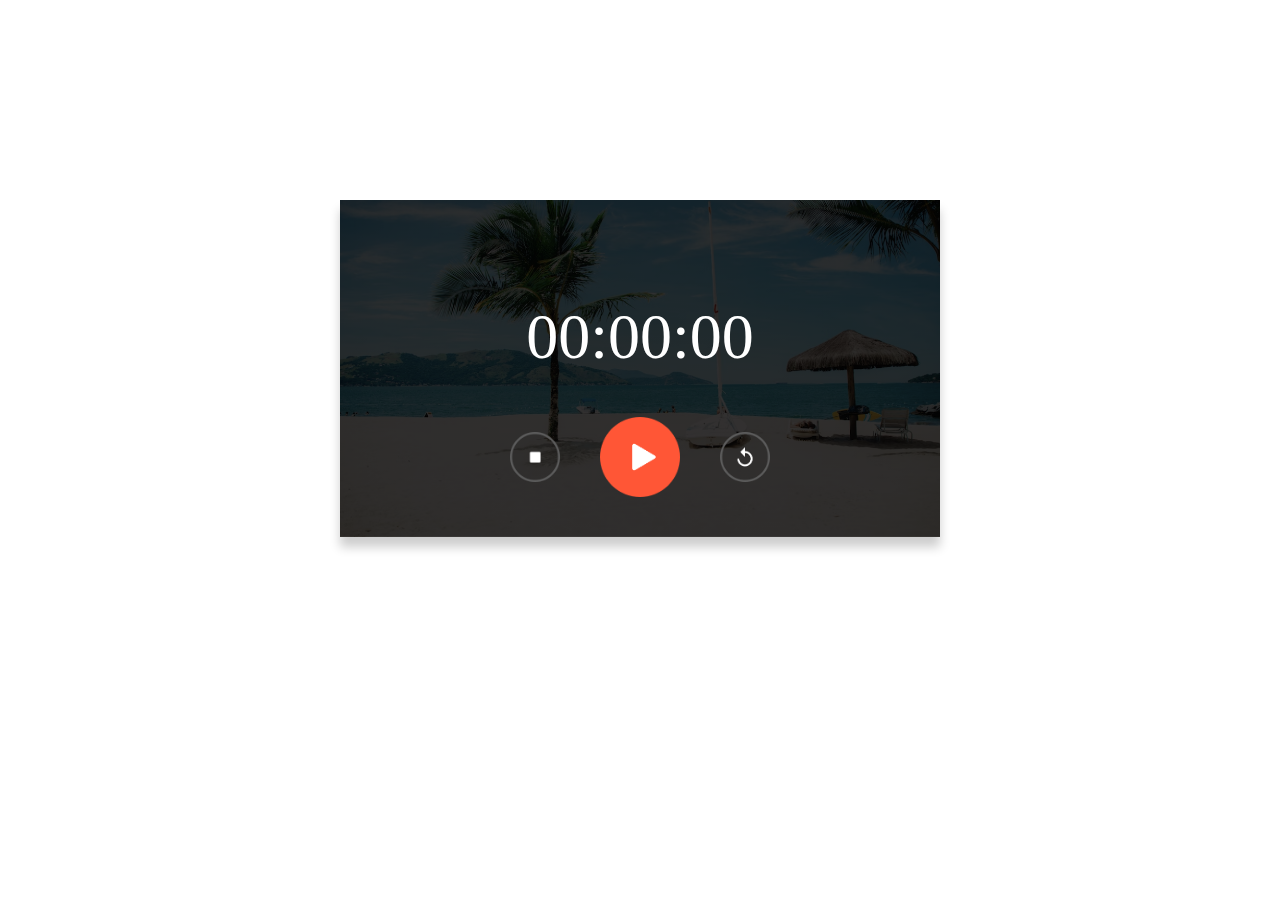
<file: my beginner level projects/#1/index.html>
<!DOCTYPE html>
<html lang="en">
<head>
    <meta charset="UTF-8">
    <meta name="viewport" content="width=device-width, initial-scale=1.0">
    <title>stopwatch </title>
    <link rel="stylesheet" href="index.css">
</head>
<body>
    <div class ="stopwatch">
        <h1 id="displayTime"> 00:00:00 </h1>
        <div class="buttons">
            <img src="images/stop.png"  onclick="watchStop()">
            <img src="images/start.png" onclick="watchStart()">
            <img src="images/reset.png" onclick="watchset()">
            
        </div>
    </div>
    <script src="index.js"> </script>
</body>
</html>
</file>
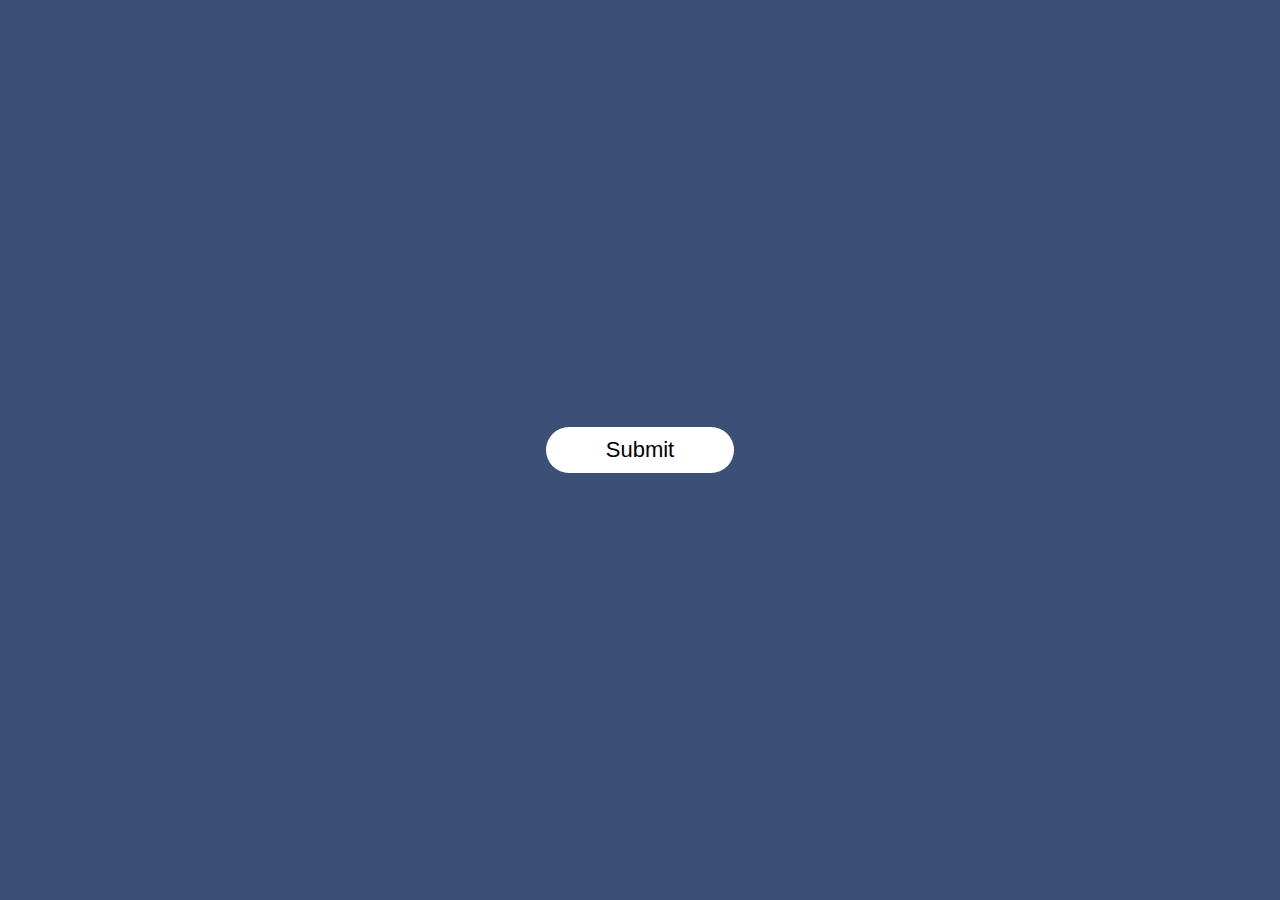
<file: my beginner level projects/#2/index.html>
<!DOCTYPE html>
<html lang="en">
<head>
    <meta charset="UTF-8">
    <meta name="viewport" content="width=device-width, initial-scale=1.0">
    <title>Document</title>
    <link rel="stylesheet" href="index.css">
</head>
<body>
    <div class="container"> 
        <button type="submit" class="btn" onclick="openPopup()"> Submit</button>
        <div class="popup" id="popup">
            <img src="tick.png">
            <h2> Thank you! </h2>
            <p> your details has been successfully submitted. Thanks </p>
            <button type="button" onclick="closePopup()"> Ok </button>

        </div>
    </div>
    <script src="index.js"> </script>
</body>
</html>
</file>
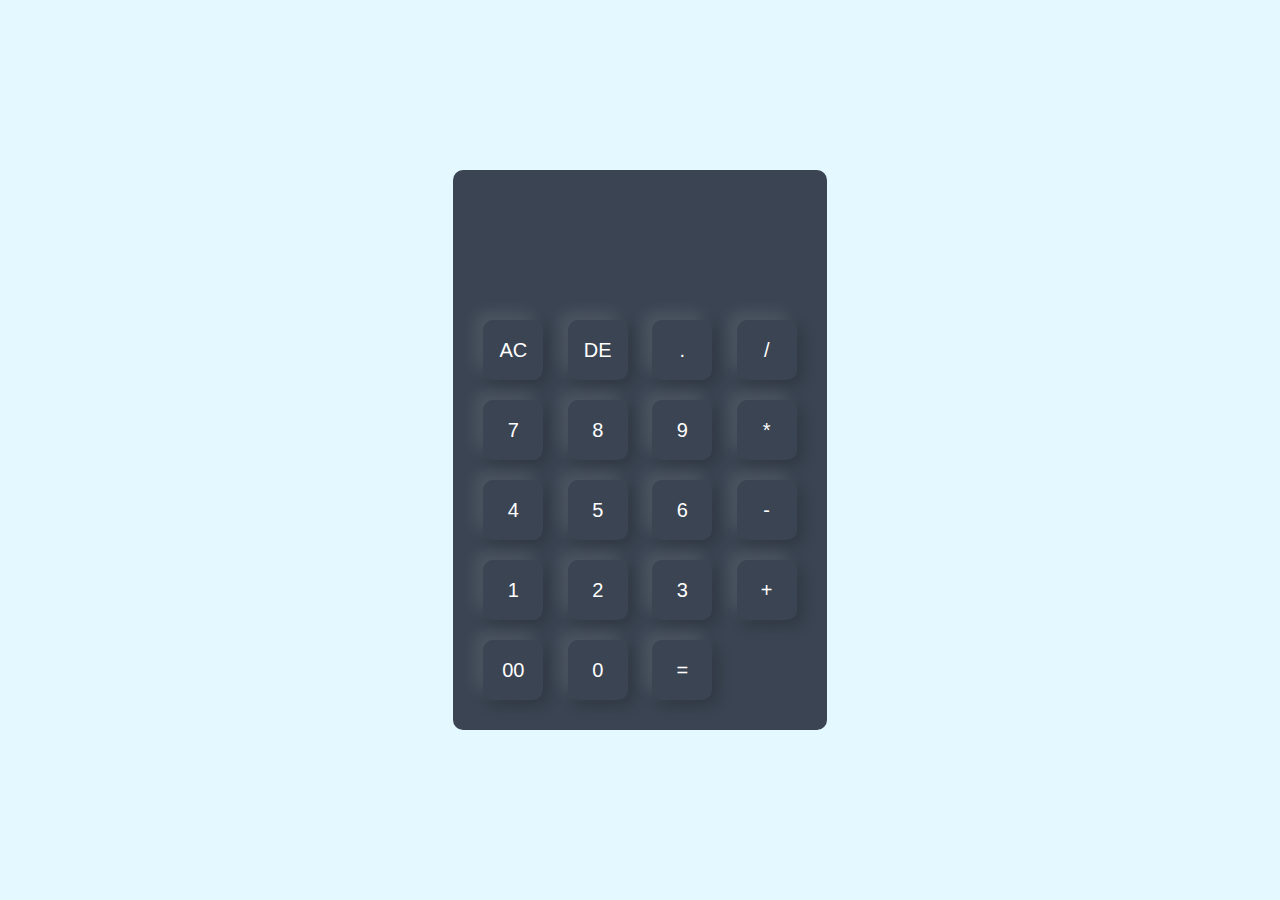
<file: my beginner level projects/#3/index.html>
<!DOCTYPE html>
<html lang="en">
<head>
    <meta charset="UTF-8">
    <meta name="viewport" content="width=device-width, initial-scale=1.0">
    <title>Document</title>
    <link rel="stylesheet" href="index.css">
</head>
<body>
    <div class="container">
        <div class="calculator">
            <form>
               <div class="display">
                <input type="text" name="display">
               </div>
               <div> <input type="button" value="AC" onclick="display.value" onclick="myreset()" class="operator">
                <input type="button" value="DE" onclick="display.value = display.value.toString().slice(0,-1)" class="operator">
                <input type="button" value="." onclick="display.value += '.' " class="operator">
                <input type="button" value="/" onclick="display.value += '/' " class="operator">
            </div>
            <div>
                <input type="button" value="7" onclick="display.value += '7' ">
                <input type="button" value="8" onclick="display.value += '8' ">
                <input type="button" value="9" onclick="display.value += '9' ">
                <input type="button" value="*" onclick="display.value += '*' " class="operator">                     
                <div>
                   <input type="button" value="4" onclick="display.value += '4' ">
                    <input type="button" value="5" onclick="display.value += '5' " >
                    <input type="button" value="6" onclick="display.value += '6' "  >
                    <input type="button" value="-" onclick="display.value += '-' "  class="operator" >
                    <div>
                        <input type="button" value="1" onclick="display.value += '1' " >
                        <input type="button" value="2" onclick="display.value += '2' " >
                        <input type="button" value="3" onclick="display.value += '3' " >
                        <input type="button" value="+" onclick="display.value += '+' "  class="operator">
                        <div>
                            <input type="button" value="00" onclick ="display.value += '00' " >
                            <input type="button" value="0" onclick ="display.value += '0' ">
                            <input type="button" value="=" onclick="display.value = eval(display.value)" class="operator">
                            <script src="index.js"> </script>
                        </div>
                    </div>
                </div>
            </div>
            </form>
        </div>
    </div>
    
</body>
</html>
</file>
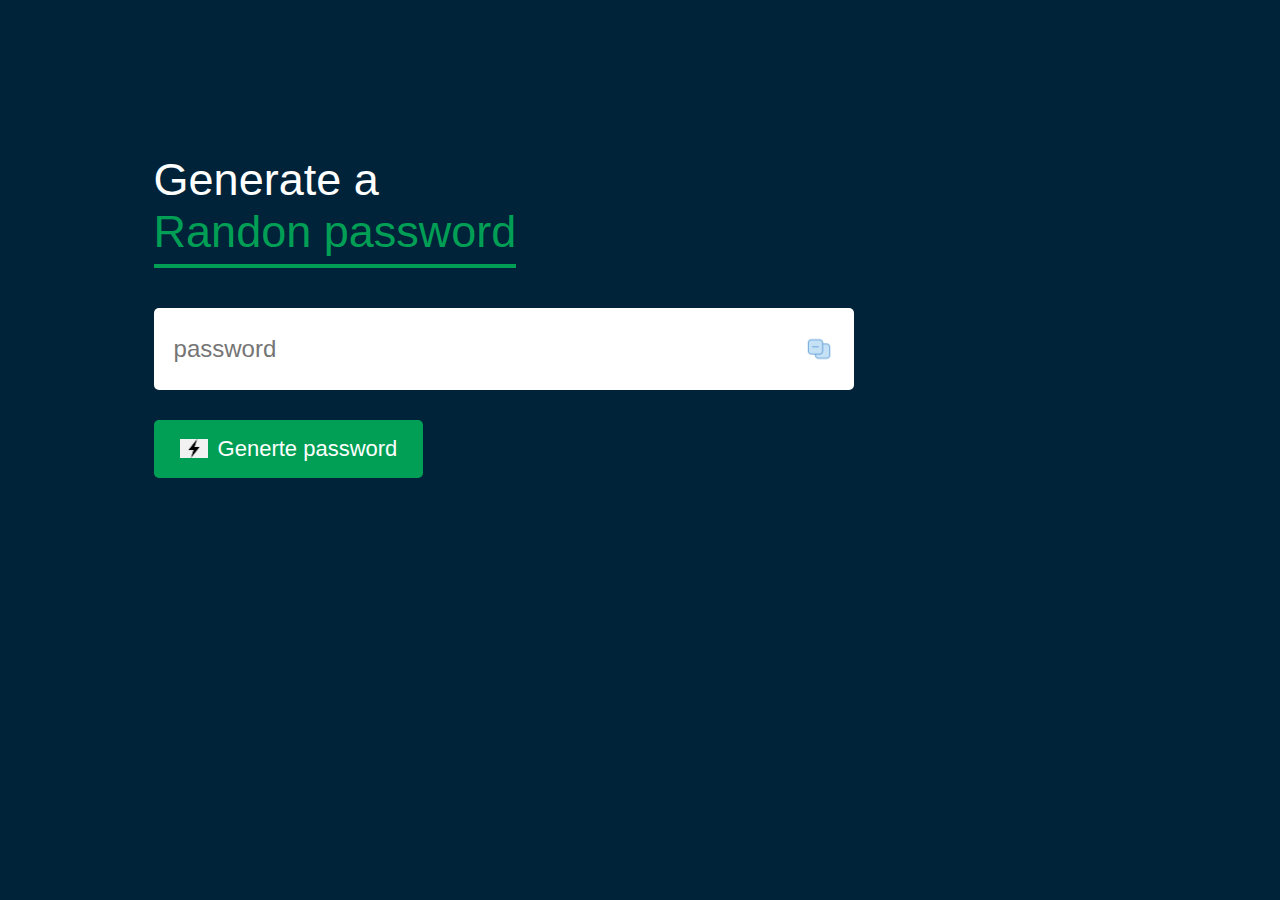
<file: my beginner level projects/#4/index.html>
<!DOCTYPE html>
<html lang="en">
<head>
    <meta charset="UTF-8">
    <meta name="viewport" content="width=device-width, initial-scale=1.0">
    <title>Random password generator</title>
    <link rel="stylesheet" href="index.css">
</head>
<body> 
    <div class="container">
        <h1>Generate a
            <br><span>Randon password</span><br></h1>
        <div class="display">
            <input type="text" id="password"  placeholder="password">
            <img src="icon.png" onclick="copytext()">
        </div>
        <button onclick="createpassword()"><img src="charge.png"> Generte password</button>
        <script src="index.js"></script>
    </div>
</body>
</html>
</file>
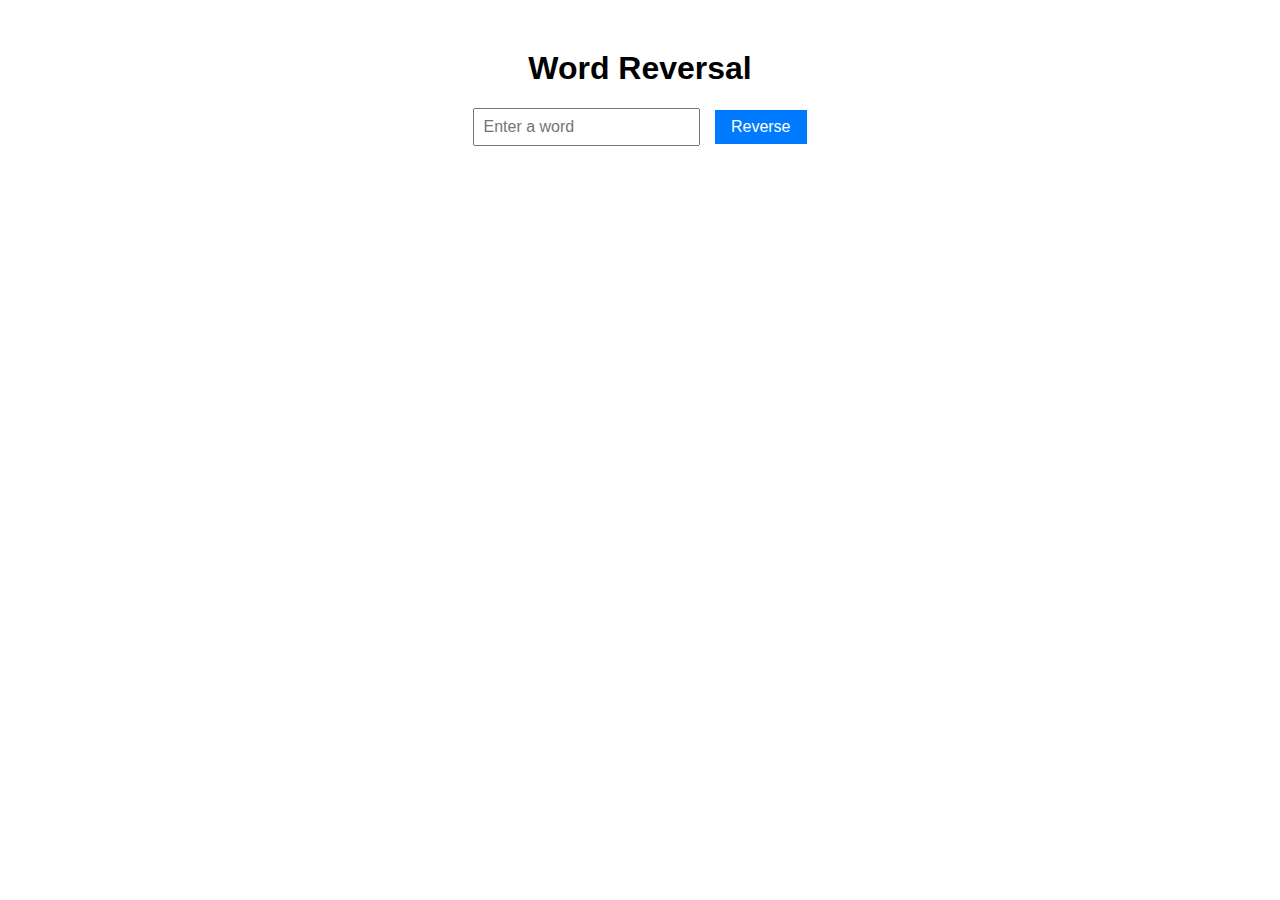
<file: my beginner level projects/#5/index.html>
<!DOCTYPE html>
<html lang="en">
<head>
    <meta charset="UTF-8">
    <meta name="viewport" content="width=device-width, initial-scale=1.0">
    <title>Word Reversal</title>
    <link rel="stylesheet" href="indedx.css">
</head>
<body>
    <div class="container">
        <h1>Word Reversal</h1>
        <input type="text" id="wordInput" placeholder="Enter a word">
        <button onclick="reverseWord()">Reverse</button>
        <div id="result"></div>
    </div>

    <script src="index.js"></script>
</body>
</html>
</file>
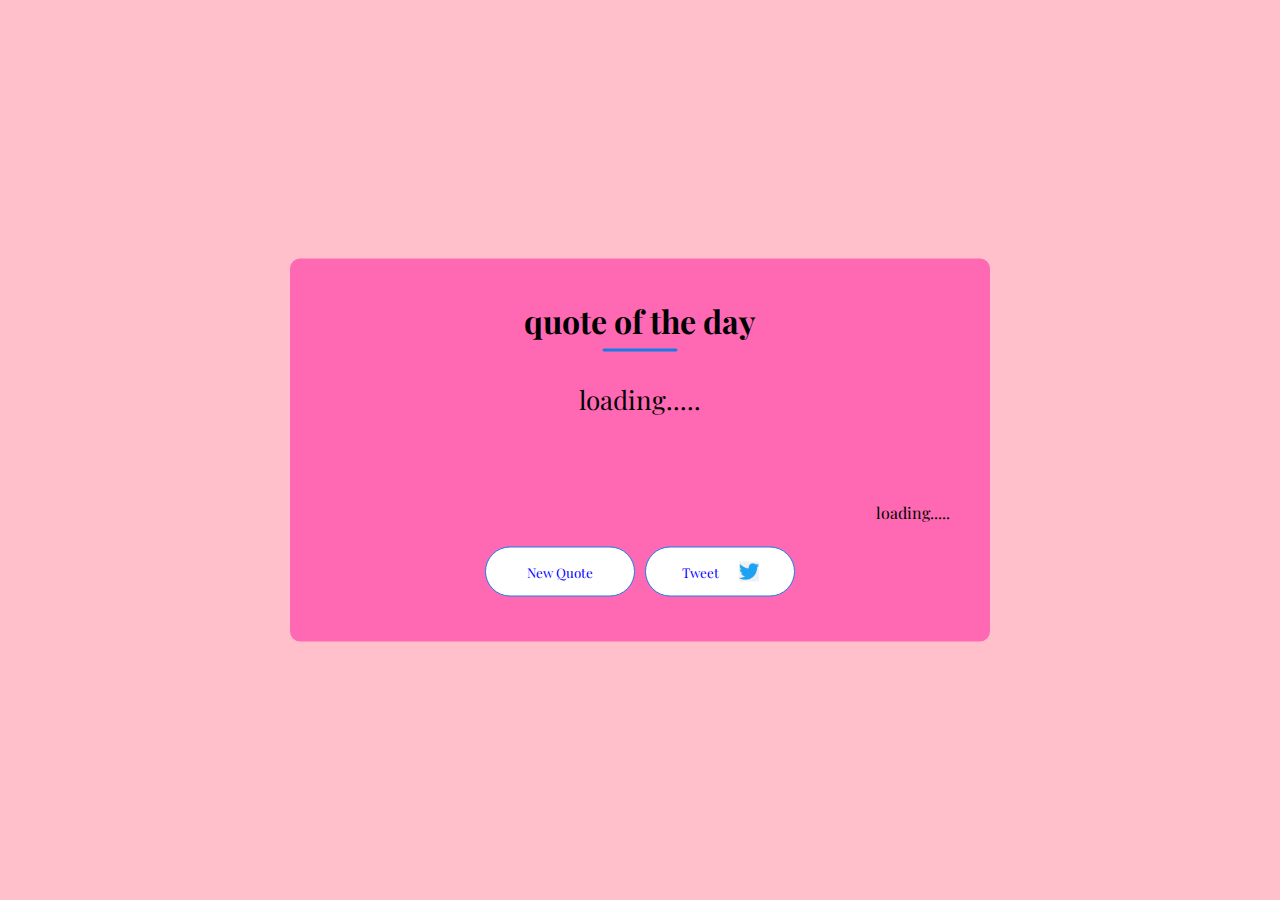
<file: my beginner level projects/#5/qoute generator/index.html>
<!DOCTYPE html>
<html lang="en">
<head>
    <meta charset="UTF-8">
    <meta name="viewport" content="width=device-width, initial-scale=1.0">
    <title>Quote of the day</title>
    <link rel="stylesheet"  href="index.css">
</head>
<body>
    <div class="quote-box">
        <h2> quote of the day</h2>
        <blockquote id="quote"> loading.....</blockquote>
        <span id="author"> loading.....</span>
        <div>
            <button onclick="getquote(api_url)"> New Quote </button>
            <button onclick="tweet()"> Tweet <img src="tweet.png.png" alt="image"> </button>
        </div>
</div>
<script src= "index.js"> </script>
</body>
</html>
</file>
<file: my beginner level projects/#1/index.css>
@import url('https://fonts.googleapis.com/css2?family=Courier+Prime:ital,wght@0,400;0,700;1,400;1,700&display=swap') 

.body{
    background: #edeaff;
    font-family: 'Courier Prime', monospace;
}

.stopwatch{
    width: 90%;
    max-width: 600px;
    background-image: linear-gradient(rgba(0,0,0,0.8),rgba(0,0,0,0.8)),url(images/background.png);
    background-size: cover;
    background-position: center;
    text-align: center;
    padding: 40px 0;
    color: #fff;
    margin: 200px auto 0 ;
    box-shadow: 0 10px 10px rgba(0,0,0,0.2);
}

.stopwatch h1 {
   margin-top: 60px;
   font-size: 64px;
   font-weight: 300;
}
.buttons{
    display: flex;
    align-items: center;
    justify-content: center;
}
.buttons img{
    width: 50px;
    margin: 0 20px;
    cursor:  pointer;
}

.buttons img:nth-child(2){
    width: 80px;
}
</file>
<file: my beginner level projects/#2/index.css>
*{
    margin: 0;
    padding: 0;
    box-sizing: border-box;
    font-family: 'Poppins' , sans-serif;
}

.container{
    width: 100%;
    height: 100vh;
    background: #3c5077;
    display: flex;
    align-items: center;
    justify-content: center;
}
.btn{

    padding: 10px 60px;
    background: #fff;
    border: 0;
    outline: none;
    cursor: pointer;
    font-size: 22px;
    font-weight: 500;
    border-radius: 30px;
}
.popup{
    width: 400px;
    background: #fff;
    border-radius: 6px;
    position: absolute;
    top: 0;
    left: 50%;
    transform: translate(-50%, -50%) scale(0.1);
    text-align: center;
    padding: 0 30px 30px;
    color: #333;
    visibility: hidden;
    transition: transform 0.4s, top 0.4s;
}
.popup img{
    width: 100px;
    margin-top: -50px;
    border-radius: 50%;
    box-shadow: 0 2px 5px rgba(0,0,0,0.2);
}
.open-popup{
    visibility: visible;
    top: 50%;
    transform: translate(-50%,-50%) scale(1);
}
.popup h2{
    font-size: 38px;
    font-weight: 500;
    margin: 30px 0 10px;
}
.popup button{
    width: 100%;
    margin-top: 50px;
    padding: 10px 0;
    background: #6fd649;
    color: #fff;
    border:  0;
    outline: none;
    font-size: 18px;
    border-radius: 4px;
    cursor: pointer;
    box-shadow: 0 5px 5px rgba(0,0,0,0.2); 
}
</file>
<file: my beginner level projects/#3/index.css>
*{
    margin: 0;
    padding: 0;
    font-family: 'poppins',  sans-serif;
    box-sizing: border-box;
}

.container{
    width: 100%;
    height: 100vh;
    background: #e3f9ff;
    display: flex;
    align-items: center;
    justify-content: center; ;
}
.calculator{
    background: #3a4452;
    padding: 20px;
    border-radius: 10px;
}
.calculator form input{
   border: 0;
   outline: 0;
   width: 60px;
   height: 60px;
   border-radius: 10px;
   box-shadow: -8px -8px 15px rgba(255, 255, 255,0.1),5px 5px 15px rgba(0,0,0,0.2);
   background: transparent;
   font-size: 20px;
   color: #fff;
   cursor: pointer;
   margin: 10px;
} 

form .display{
    display: flex;
    justify-content: flex-end;
    margin: 20px 0; 
}
form .display input{
    text-align: right;
    flex: 1;
    font-size: 45px;
    box-shadow: none;
}
form input.equal{
    width: 145px;
}
</file>
<file: my beginner level projects/#4/index.css>
*{
    margin: 0;
    padding: 0;
    font-family: 'poppins', sans-serif;
    box-sizing: border-box;
}
body{
 background: #002339;
 color: #fff;
}
.container{
    margin: 12%;
    width: 90%;
    max-width: 700px;
}
.display{
    width: 100%;
    margin-top: 50px;
    margin-bottom: 30px;
    background: #fff;
    color: #333; 
    display: flex;
    align-items: center;
    justify-content: space-between;
    padding: 26px 20px;
    border-radius: 5px;
}
.container h1{
    font-weight: 500;
    font-size: 45px;
}
.container h1 span{
    color: #019f55;
    border-bottom: 4px solid #019f55;
    padding-bottom: 7px;
}
 .display img{
   width: 30px;
   cursor: pointer;
 }
.display input{
    border: 0;
    outline: 0;
    font-size: 24px;
}
.container button img{
    width: 28px;
    margin-right: 10px;
    background-color: #019f55;
}
.container button{
    border: 0;
    outline: 0;
    background: #019f55;
    color: #fff;
    font-size: 22px;
    font-weight: 300;
    display: flex;
    align-items: center;
    justify-content: center;
    padding: 16px 26px;
    border-radius: 5px;
    cursor: pointer;
}
</file>
<file: my beginner level projects/#5/indedx.css>
body {
    font-family: Arial, sans-serif;
    margin: 0;
    padding: 0;
}

.container {
    text-align: center;
    margin-top: 50px;
}

input[type="text"] {
    padding: 8px;
    font-size: 16px;
    margin-right: 10px;
}

button {
    padding: 8px 16px;
    font-size: 16px;
    background-color: #007bff;
    color: #fff;
    border: none;
    cursor: pointer;
}

#result {
    margin-top: 20px;
    font-size: 18px;
}
</file>
<file: my beginner level projects/#5/qoute generator/index.css>
@import url('https://fonts.googleapis.com/css2?family=Playfair+Display:ital,wght@0,400..900;1,400..900&display');
*{
    margin: 0;
    padding: 0;
    box-sizing: border-box;
    font-family: 'playfair display'; 
;
}
body{
    background: pink;
}
.quote-box{
    background: #FF69B4;
    width: 700px;
    position: absolute;
    top: 50%;
    left: 50%;
    transform: translate(-50%, -50%);
    padding: 40px;
    border-radius: 10px;
    text-align: center;
    box-shadow: 0 10px 20px 0px rgb(255,192,203)
}
.quote-box h2{
      font-size: 32px;
      margin-bottom: 40px;
      position: relative;
}
.quote-box h2::after{
    content: '';
    width: 75px;
    height: 3px;
    border-radius: 3px;
    background: rgb(23, 124, 229);
    position:absolute;
    bottom: -10px;
    left: 50%;
    transform: translate(-50%);
}
.quote-box blockquote{
    font-size: 26px;
    min-height: 110px;
}
.quote-box blockquote :: before, .quote-box blockquote :: after{
    content: '"';
}
.quote-box span{
     display: block;
     margin-top: 10px;
     float: right;
     position: relative;
}
.quote-box span:: before{
    content: '';
    width: 20px;
    height: 2px;
    background: rgb(23, 124, 229);
    position: absolute;
    top: 50%;
    left: -30px;
}
.quote-box div{
    width: 100%;
    margin-top: 50px;
    display: flex;
    justify-content: center;
}
.quote-box button{
    background: white;
    color: blue;
    border-radius: 25px;
    border: 1px solid rgb(23, 124, 229);
    width: 150px;
    height: 50px;
    display: flex;
    align-items: center;
    justify-content: center;
    margin: 5px;
    cursor: pointer;
}
.quote-box img{
    width: 20px ;
    margin-left: 20px;
}
</file>
